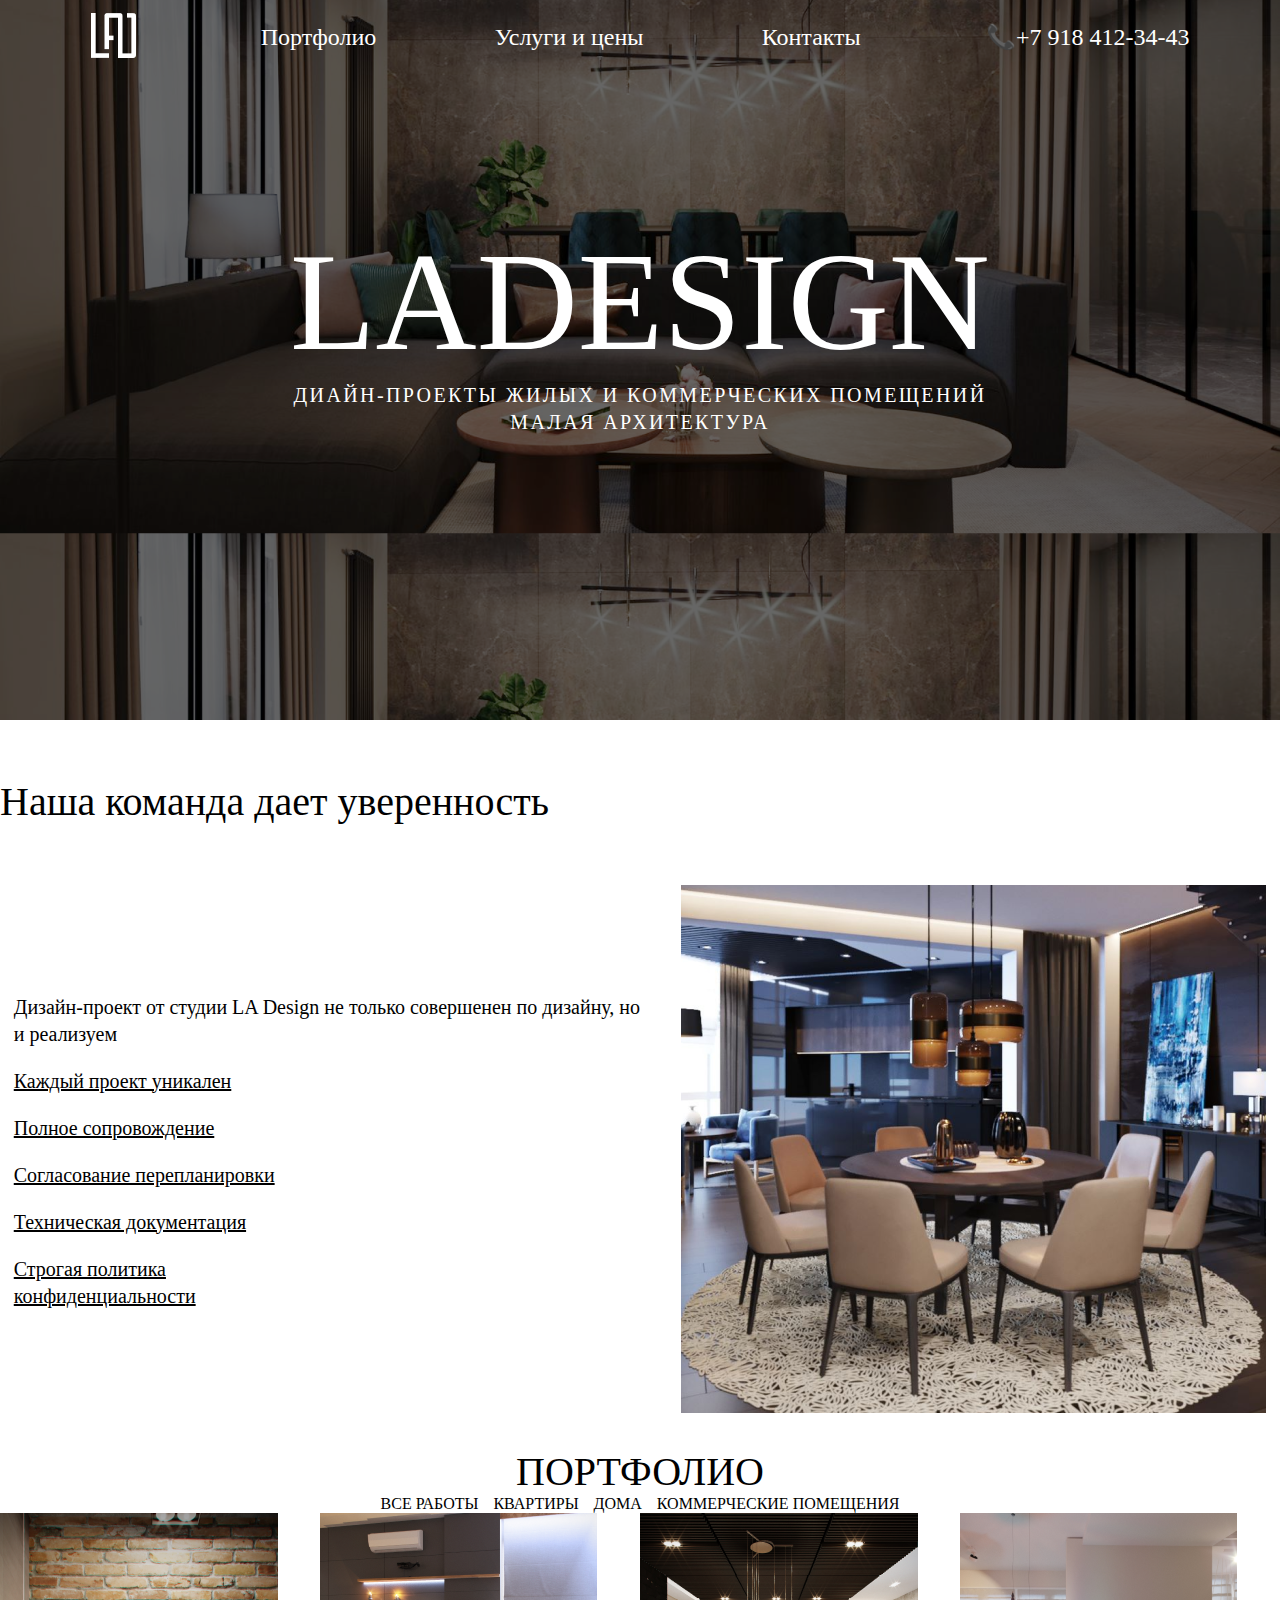
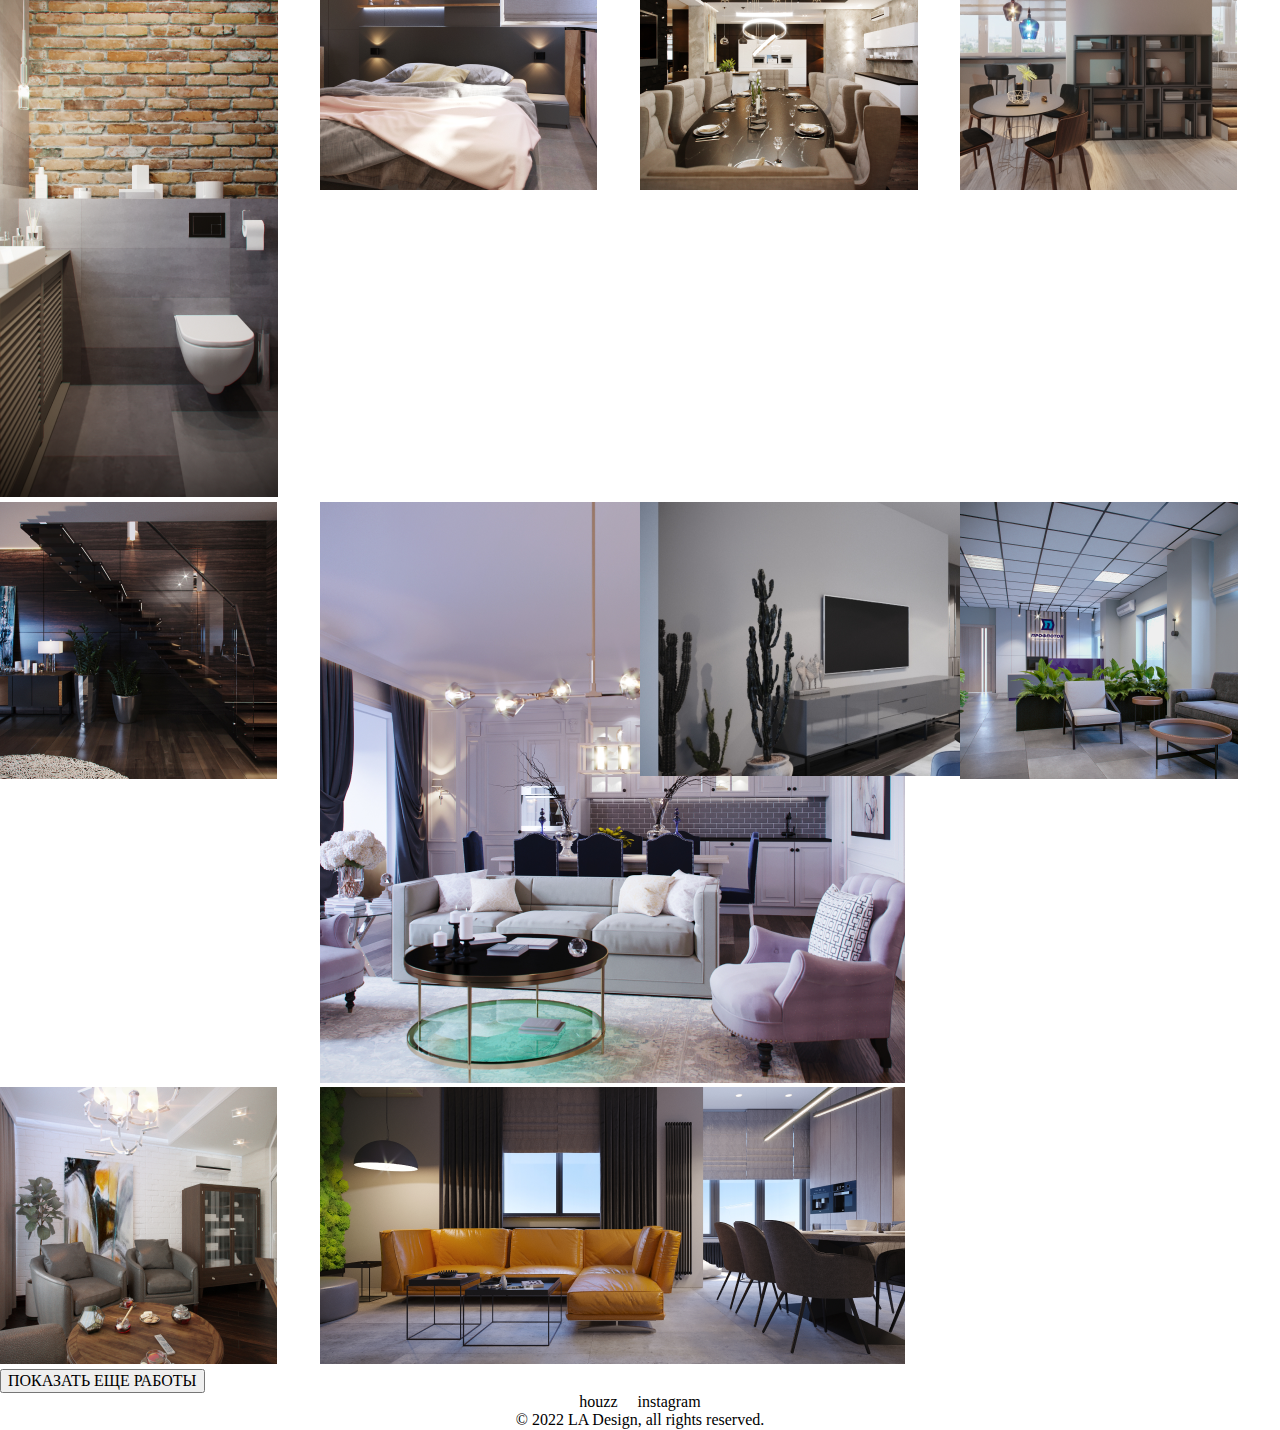
<file: index.html>
<!DOCTYPE html>
<html lang="en">
  <head>
    <meta charset="UTF-8" />
    <meta http-equiv="X-UA-Compatible" content="IE=edge" />
    <meta name="viewport" content="width=device-width, initial-scale=1.0" />
    <title>Document</title>
    <link rel="stylesheet" href="..\normilize.css" />
    <link rel="stylesheet" href="style.css" />
  </head>
  <body>
    <header class="header">
      <div>
        <nav class="nav">
          <div><img id="logo" src="logo.png" alt="logo" /></div>
          <div class="serv">
            <a id="portfolio" href="1.html">Портфолио</a>
            <a id="services" href="2.html">Услуги и цены</a>
            <a id="contacts" href="3.html">Контакты</a>
          </div>
          <p id="phone">📞+7 918 412-34-43</p>
        </nav>
        <div class="title">
          <div class="header__tittle">LADESIGN</div>
          <div class="promo">ДИАЙН-ПРОЕКТЫ ЖИЛЫХ И КОММЕРЧЕСКИХ ПОМЕЩЕНИЙ</div>
          <div class="promo1">МАЛАЯ АРХИТЕКТУРА</div>
        </div>
      </div>
    </header>
    <main>
      <article class="main1">
        <section class="team">Наша команда дает уверенность</section>
        <section class="advantages">
          <div>
            <p>
              Дизайн-проект от студии LA Design не только совершенен по дизайну,
              но и реализуем
            </p>
            <p>
              <a class="advantages" href="4.html"> Каждый проект уникален </a>
            </p>
            <p>
              <a class="advantages" href="5.html"> Полное сопровождение </a>
            </p>
            <p>
              <a class="advantages" href="6.html">
                Согласование перепланировки
              </a>
            </p>
            <p>
              <a class="advantages" href="7.html"> Техническая документация </a>
            </p>
            <p>
              <a class="advantages" href="8.html"
                >Строгая политика конфиденциальности</a
              >
            </p>
          </div>
        </section>
        <section>
          <img id="kitchen" src="0020002 4.png" alt="kitchen" />
        </section>
      </article>
      <article class="portfolio">
        <div class="nameportfolio">ПОРТФОЛИО</div>
        <div class="examples">
          <a id="all" href="9.html">ВСЕ РАБОТЫ</a>
          <a id="flats" href="10.html">КВАРТИРЫ</a>
          <a id="houses" href="11.html">ДОМА</a>
          <a id="commerce" href="11.html">КОММЕРЧЕСКИЕ ПОМЕЩЕНИЯ</a>
        </div>
        <section class="content">
          <div class="content_img"><img src="picture1.png" alt="i1" /></div>
          <div class="content_img"><img src="picture2.png" alt="i2" /></div>
          <div class="content_img"><img src="picture3.png" alt="i3" /></div>
          <div class="content_img"><img src="picture4.png" alt="4" /></div>
          <div class="content_img"><img src="5.png" alt="5" /></div>
          <div class="content_img"><img src="6.png" alt="6" /></div>
          <div class="content_img"><img src="picture7.png" alt="7" /></div>
          <div class="content_img"><img src="picture8.png" alt="8" /></div>
          <div class="content_img"><img src="picture9.png" alt="9" /></div>
          <div class="content_img"><img src="picture10.png" alt="10" /></div>
        </section>
        <div>
          <button class="more">ПОКАЗАТЬ ЕЩЕ РАБОТЫ</button>
        </div>
      </article>
    </main>
    <footer>
      <div>houzz</div>
      <div>instagram</div>
      <div class="last">© 2022 LA Design, all rights reserved.</div>
    </footer>
  </body>
</html>
</file>
<file: style.css>
.header {
  background: url(picture.png);
  color: #ffffff;
  position: relative;
  z-index: 0;
  background-size: 100%;
  width: 100vw;
  height: 80vh;
  top: -28px;
}
.header__tittle {
  color: white;
  font-weight: 300;
  font-size: 140px;
  text-align: center;
}
.header::before {
  content: "";
  position: absolute;
  width: 100vw;
  height: 80vh;
  background-size: 100%;
  background-color: rgba(0 0 0 / 0.6);
  z-index: -1;
}
.nav {
  display: flex;
  justify-content: space-around;
  align-items: center;
  margin: 28px;
}
.serv {
  display: flex;
  box-sizing: border-box;
  width: 600px;
  justify-content: space-between;
  align-items: center;
  flex-grow: 0;
  flex-basis: auto;
}
#phone {
  align-self: flex-end;
}
#logo {
  border: 1 solid white;
  height: 45px;
  width: 45px;
  left: 18.71%;
  right: 78.95%;
  top: 5%;
}
#portfolio,
#services,
#contacts,
#phone {
  color: #ffffff;
  font-size: 24px;
  text-decoration: none;
}
.title {
  display: flex;
  flex-direction: column;
  align-items: center;
  justify-content: center;
  flex-basis: auto;
  height: 50vh;
  width: 100vw;
}
.promo,
.promo1 {
  font-family: "Roboto Condensed";
  font-style: normal;
  font-weight: 300;
  font-size: 20px;
  line-height: 27px;
  display: flex;
  align-items: center;
  text-align: center;
  letter-spacing: 0.12em;
  text-transform: uppercase;
  color: #ffffff;
}
*/ #kitchen {
  position: absolute;
  width: 585px;
  height: 528px;
  right: 360px;
  top: 1047px;
}
a:hover {
  background: goldenrod;
}
.serv:active {
  background-color: #666;
  color: #fff;
}
.main1 {
  display: flex;
  box-sizing: border-box;
  flex-direction: row;
  flex-wrap: wrap;
  flex-basis: auto;
  height: 700px;
  justify-content: space-around;
  align-items: center;
}
.advantages {
  display: flex;
  color: black;
  width: 50%;
}
.main1 p {
  font-family: "Roboto Condensed";
  font-style: normal;
  font-weight: 300;
  font-size: 20px;
  line-height: 27px;
}
#kitchen {
  width: 100%;
}
.team {
  font-family: "Roboto Condensed";
  font-style: normal;
  font-weight: 300;
  font-size: 40px;
  line-height: 47px;
  width: 100%;
  align-items: center;
}
/*.portfolio {
  display: flex;
}*/
.nameportfolio {
  display: flex;
  justify-content: center;
  width: 100%;
  font-family: "Roboto Condensed";
  font-style: normal;
  font-weight: 300;
  font-size: 40px;
  line-height: 47px;
  text-decoration: none;
}
.examples {
  display: flex;
  flex-direction: row;
  width: 100%;
  column-gap: 15px;
  justify-content: center;
  align-items: center;
  align-content: center;
  flex-grow: 0;
  flex-basis: auto;
  text-decoration: none;
}
#all,
#flats,
#houses,
#commerce,
#more {
  text-decoration: none;
  color: black;
}
.content {
  display: flex;
  flex-wrap: wrap;
}
.content_img {
  width: 25%;
}
.more {
  display: flex;
  justify-content: center;
}
footer {
  display: flex;
  flex-wrap: wrap;
  justify-content: center;
  column-gap: 20px;
}
.last {
  display: flex;
  justify-content: center;
  width: 100%;
}
</file>
